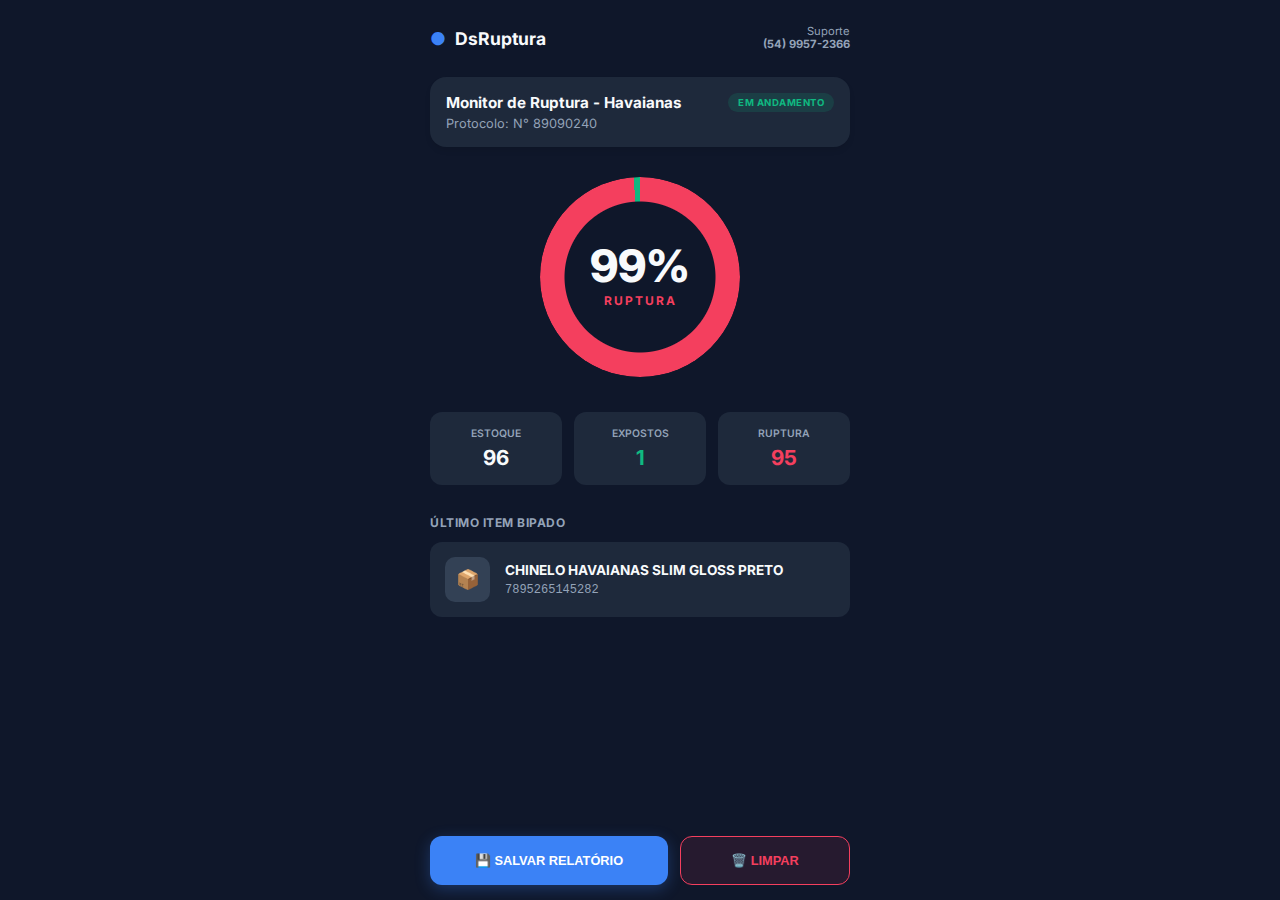
<file: tela.html>
<!DOCTYPE html>
<html lang="pt-br">
<head>
    <meta charset="UTF-8">
    <meta name="viewport" content="width=device-width, initial-scale=1.0">
    <title>DsRuptura - Dashboard Mobile</title>
    <link href="https://fonts.googleapis.com/css2?family=Inter:wght@400;600;700&display=swap" rel="stylesheet">
    <link rel="stylesheet" href="tela.css">
</head>
<body>

<div class="app-container">
    <header class="header">
        <div class="logo-section">
            <h1><span class="dot-icon">●</span> DsRuptura</h1>
        </div>
        <div class="support-info">
            Suporte<br><strong>(54) 9957-2366</strong>
        </div>
    </header>

    <section class="task-card">
        <span class="badge">EM ANDAMENTO</span>
        <div class="task-content">
            <h2>Monitor de Ruptura - Havaianas</h2>
            <p>Protocolo: N° 89090240</p>
        </div>
    </section>

    <section class="chart-section">
        <div class="chart-container">
            <div class="donut-chart"></div>
            <div class="chart-label">
                <span class="percentage">99%</span>
                <small class="label-text">RUPTURA</small>
            </div>
        </div>
    </section>

    <section class="stats-grid">
        <div class="stat-item">
            <label>Estoque</label>
            <span class="val">96</span>
        </div>
        <div class="stat-item">
            <label>Expostos</label>
            <span class="val green">1</span>
        </div>
        <div class="stat-item">
            <label>Ruptura</label>
            <span class="val red">95</span>
        </div>
    </section>

    <section class="list-section">
        <h3>Último Item Bipado</h3>
        <div class="product-item">
            <div class="icon-box">📦</div>
            <div class="product-info">
                <h4>CHINELO HAVAIANAS SLIM GLOSS PRETO</h4>
                <p>7895265145282</p>
            </div>
        </div>
    </section>

    <footer class="actions">
        <button class="btn btn-primary">💾 SALVAR RELATÓRIO</button>
        <button class="btn btn-danger">🗑️ LIMPAR</button>
    </footer>
</div>

</body>
</html>
</file>
<file: tela.css>
/* Variáveis de Cor e Design System */
:root {
    --bg-color: #0f172a;
    --card-bg: #1e293b;
    --accent-blue: #3b82f6;
    --accent-green: #10b981;
    --accent-red: #f43f5e;
    --text-main: #f8fafc;
    --text-secondary: #94a3b8;
    --border-radius: 16px;
}

/* Reset Básico */
* {
    box-sizing: border-box;
    margin: 0;
    padding: 0;
}

body {
    font-family: 'Inter', sans-serif;
    background-color: var(--bg-color);
    color: var(--text-main);
    display: flex;
    justify-content: center;
    min-height: 100vh;
    padding: 15px;
}

.app-container {
    width: 100%;
    max-width: 420px;
    display: flex;
    flex-direction: column;
}

/* Header */
.header {
    display: flex;
    justify-content: space-between;
    align-items: center;
    padding: 10px 0 25px 0;
}

.dot-icon { color: var(--accent-blue); margin-right: 5px; }
.logo-section h1 { font-size: 1.1rem; font-weight: 700; }
.support-info { font-size: 0.7rem; color: var(--text-secondary); text-align: right; line-height: 1.2; }

.task-section {margin-bottom: 3px;}
.chart-section {margin-bottom: 5px;}

/* Task Card */
.task-card {
    background: var(--card-bg);
    padding: 16px;
    border-radius: var(--border-radius);
    margin-bottom: 30px;
    position: relative;
    box-shadow: 0 4px 6px -1px rgba(0, 0, 0, 0.1);
}

.task-card h2 { font-size: 0.95rem; margin-bottom: 4px; }
.task-card p { font-size: 0.8rem; color: var(--text-secondary); }

.badge {
    position: absolute;
    top: 16px;
    right: 16px;
    background: rgba(16, 185, 129, 0.15);
    color: var(--accent-green);
    padding: 4px 10px;
    border-radius: 30px;
    font-size: 0.6rem;
    font-weight: 700;
    letter-spacing: 0.5px;
}

/* Gráfico de Rosca (CSS Drawing) */
.chart-section {
    display: flex;
    justify-content: center;
    margin-bottom: 35px;
}

.chart-container {
    position: relative;
    width: 200px;
    height: 200px;
    display: flex;
    align-items: center;
    justify-content: center;
}

.donut-chart {
    width: 100%;
    height: 100%;
    border-radius: 50%;
    /* 99% vermelho, 1% verde */
    background: conic-gradient(var(--accent-red) 0% 99%, var(--accent-green) 99% 100%);
    mask: radial-gradient(farthest-side, transparent 75%, black 76%);
    -webkit-mask: radial-gradient(farthest-side, transparent 75%, black 76%);
}

.chart-label {
    position: absolute;
    text-align: center;
}

.percentage { font-size: 2.8rem; font-weight: 800; display: block; line-height: 1; }
.label-text { font-size: 0.75rem; letter-spacing: 2px; color: var(--accent-red); font-weight: 700; }

/* Grid de Status */
.stats-grid {
    display: grid;
    grid-template-columns: repeat(3, 1fr);
    gap: 12px;
    margin-bottom: 30px;
}

.stat-item {
    background: var(--card-bg);
    padding: 15px 10px;
    border-radius: 12px;
    text-align: center;
    transition: transform 0.2s;
}

.stat-item label { font-size: 0.65rem; color: var(--text-secondary); text-transform: uppercase; font-weight: 600; display: block; margin-bottom: 5px; }
.val { font-size: 1.3rem; font-weight: 700; }
.green { color: var(--accent-green); }
.red { color: var(--accent-red); }

/* Lista de Produtos */
.list-section h3 { font-size: 0.75rem; color: var(--text-secondary); margin-bottom: 12px; text-transform: uppercase; letter-spacing: 0.5px; }
input{ outline: none; font-size: 0.9rem; width: 5%; height: 5px; border: none; background-color: transparent;}
input:focus {outline: none; cursor: text; box-shadow: 0 0 5px rgba(0, 123, 255, 0.5);}
input::placeholder {padding-left: 5px;}
/* Bolinha piscante*/
.barcodeForm { 
  width: 20px;
  height: 20px;
  background-color: #10b981; /* Cor da bolinha */
  border-radius: 50%; /* Faz o quadrado virar círculo */
  
  /* Aplica a animação: nome, duração, repetição */
  animation: piscar 1s linear infinite;
}

/* Define a animação */
@keyframes piscar {
  0% { opacity: 1; }
  50% { opacity: 0; }
  100% { opacity: 1; }
}
.product-item {
    background: var(--card-bg);
    padding: 15px;
    border-radius: 12px;
    display: flex;
    align-items: center;
    gap: 15px;
}

.task-item {
    padding: 15px;
    border-radius: 3px;
    display: flex;
    align-items: center;
    gap: 15px;
}

.icon-box {
    background: #334155;
    width: 45px;
    height: 45px;
    display: flex;
    align-items: center;
    justify-content: center;
    border-radius: 10px;
    font-size: 1.2rem;
}

.product-info h4 { font-size: 0.85rem; line-height: 1.3; margin-bottom: 4px; }
.product-info p { font-size: 0.75rem; color: var(--text-secondary); font-family: 'Courier New', Courier, monospace; }
.task-info h4 { font-size: 0.85rem; line-height: 1.3; margin-bottom: 4px; }
.task-info p { font-size: 0.75rem; color: var(--text-secondary); font-family: 'Courier New', Courier, monospace; }


/* Botões */
.actions {
    margin-top: auto;
    display: grid;
    grid-template-columns: 1.4fr 1fr;
    gap: 12px;
    padding-top: 25px;
}

.btn {
    border: none;
    padding: 16px;
    border-radius: 12px;
    font-weight: 700;
    font-size: 0.8rem;
    cursor: pointer;
    transition: all 0.2s;
}

.btn_task {
    width: 100%;
    margin-bottom: 3px;
    border: none;
    padding: 16px;
    border-radius: 12px;
    font-weight: 700;
    font-size: 0.8rem;
    cursor: pointer;
    transition: all 0.2s;
    background: var(--accent-blue); 
    color: white; 
    box-shadow: 0 4px 15px rgba(59, 130, 246, 0.3);
}

.btn-primary { background: var(--accent-blue); color: white; box-shadow: 0 4px 15px rgba(59, 130, 246, 0.3); }
.btn-danger { background: rgba(244, 63, 94, 0.1); color: var(--accent-red); border: 1px solid var(--accent-red); }

.btn:active { transform: scale(0.98); }
</file>
